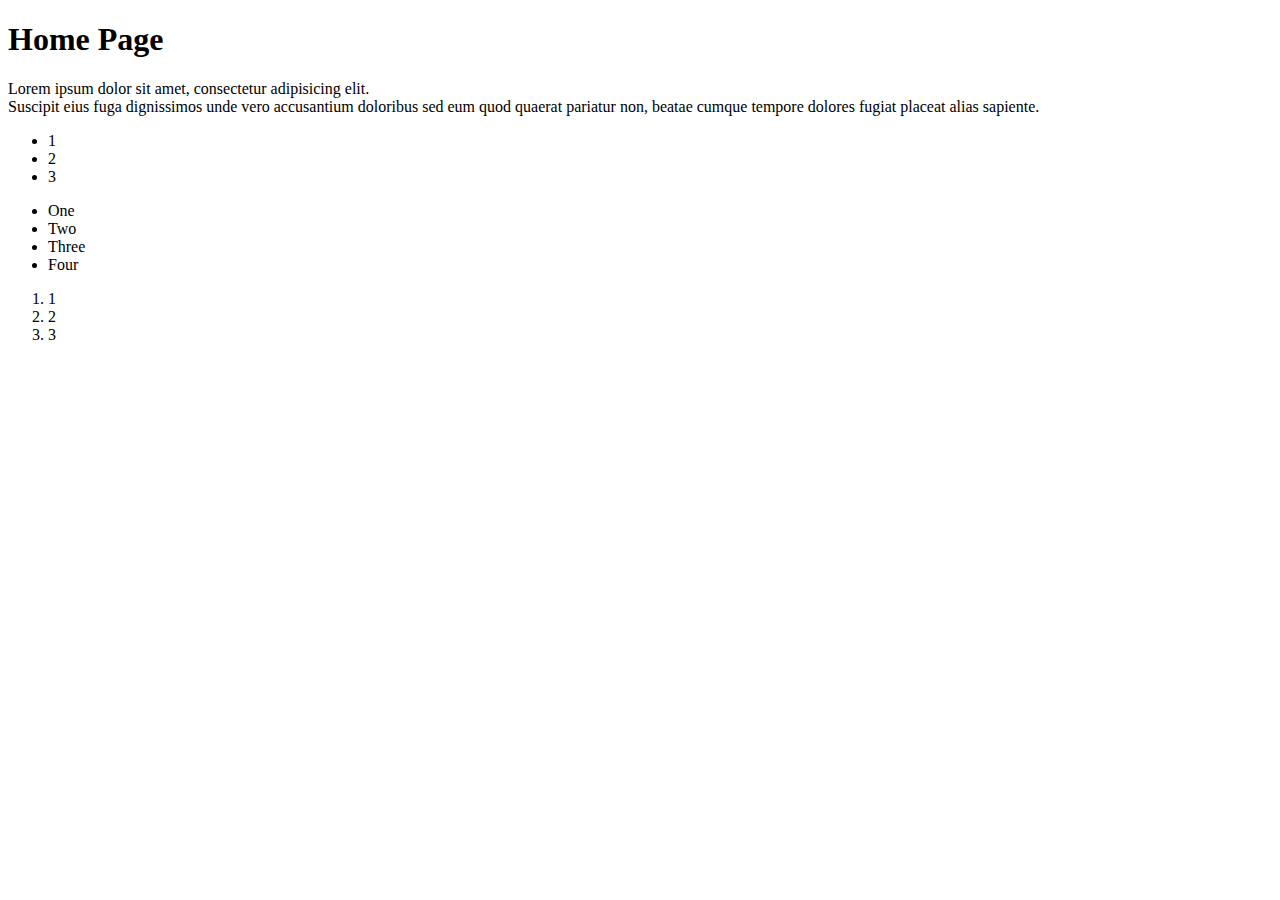
<file: html/Index.html>
<!DOCTYPE html>
<html lang="en">
<head>
    <meta charset="UTF-8">
    <meta name="viewport" content="width=device-width, initial-scale=1.0">
    <title>NewSite | codstuff</title>
</head>
<body>
    <h1>Home Page</h1>

    <p>Lorem ipsum dolor sit amet, consectetur adipisicing elit. <br>
    Suscipit eius fuga dignissimos unde vero accusantium doloribus sed eum quod quaerat pariatur non, beatae cumque tempore dolores fugiat placeat alias sapiente.</p>


<!-- This is a comment -->

<ul>
    <li>1</li>
    <li>2</li>
    <li>3</li>
</ul>

<ul>
    <li>One</li>
    <li>Two</li>
    <li>Three</li>
    <li>Four</li>
</ul>


<ol>
    <li>1</li>
    <li>2</li>
    <li>3</li>
</ol>
</body>
</html>
</file>
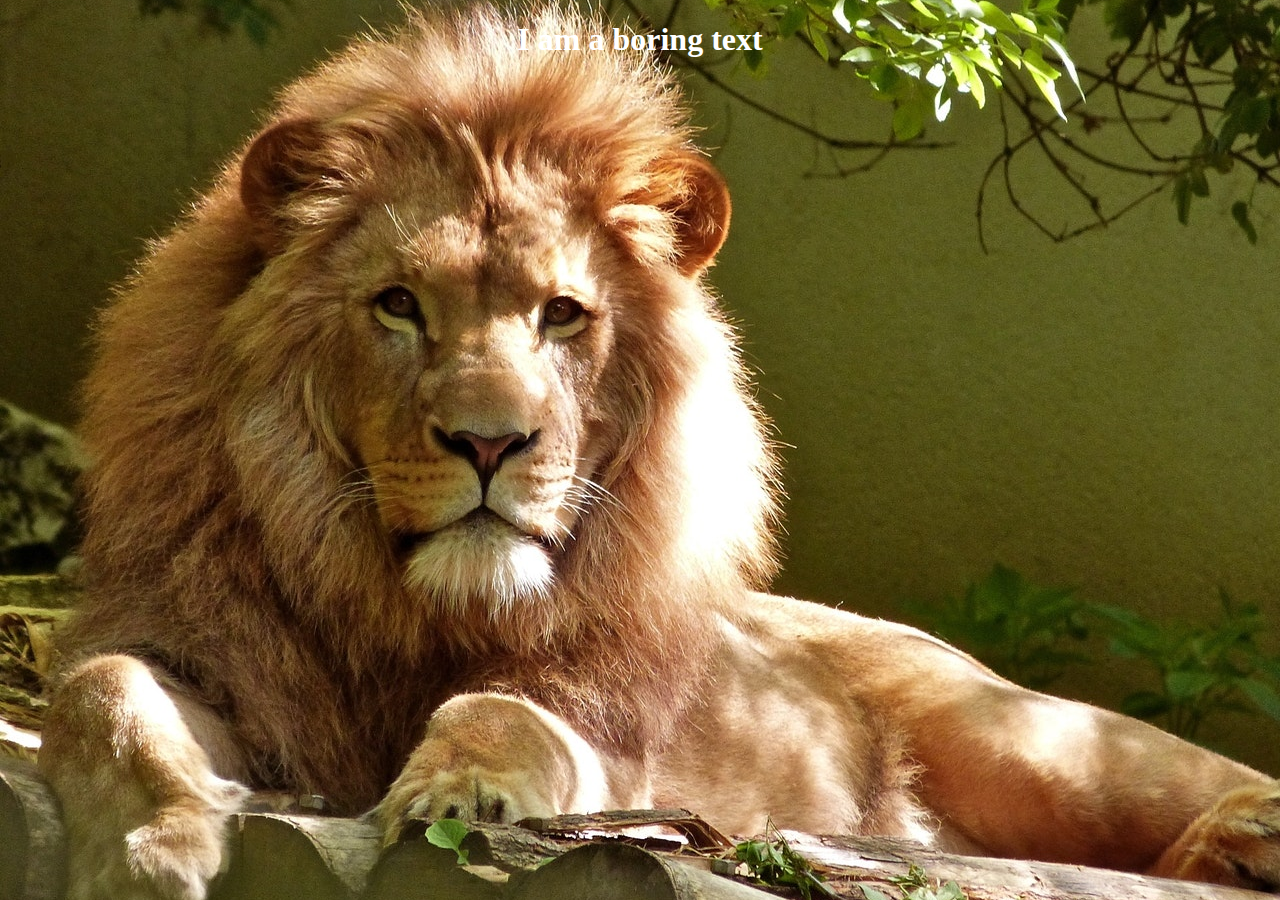
<file: css/lion.html>
<!DOCTYPE html>
<html lang="en">
<head>
    <meta charset="UTF-8">
    <meta name="viewport" content="width=device-width, initial-scale=1.0">
    <title>Background</title>
    <link rel="stylesheet" href="css/lion.css">
<!-- To add a new font, find the desired one on google fonts, then link it the the HTML file, using <link></link> then it can be selected inside the CSS file aswell.  -->
</head>
<body>
    <h1>I am a boring text</h1>

    
</body>
</html>
</file>
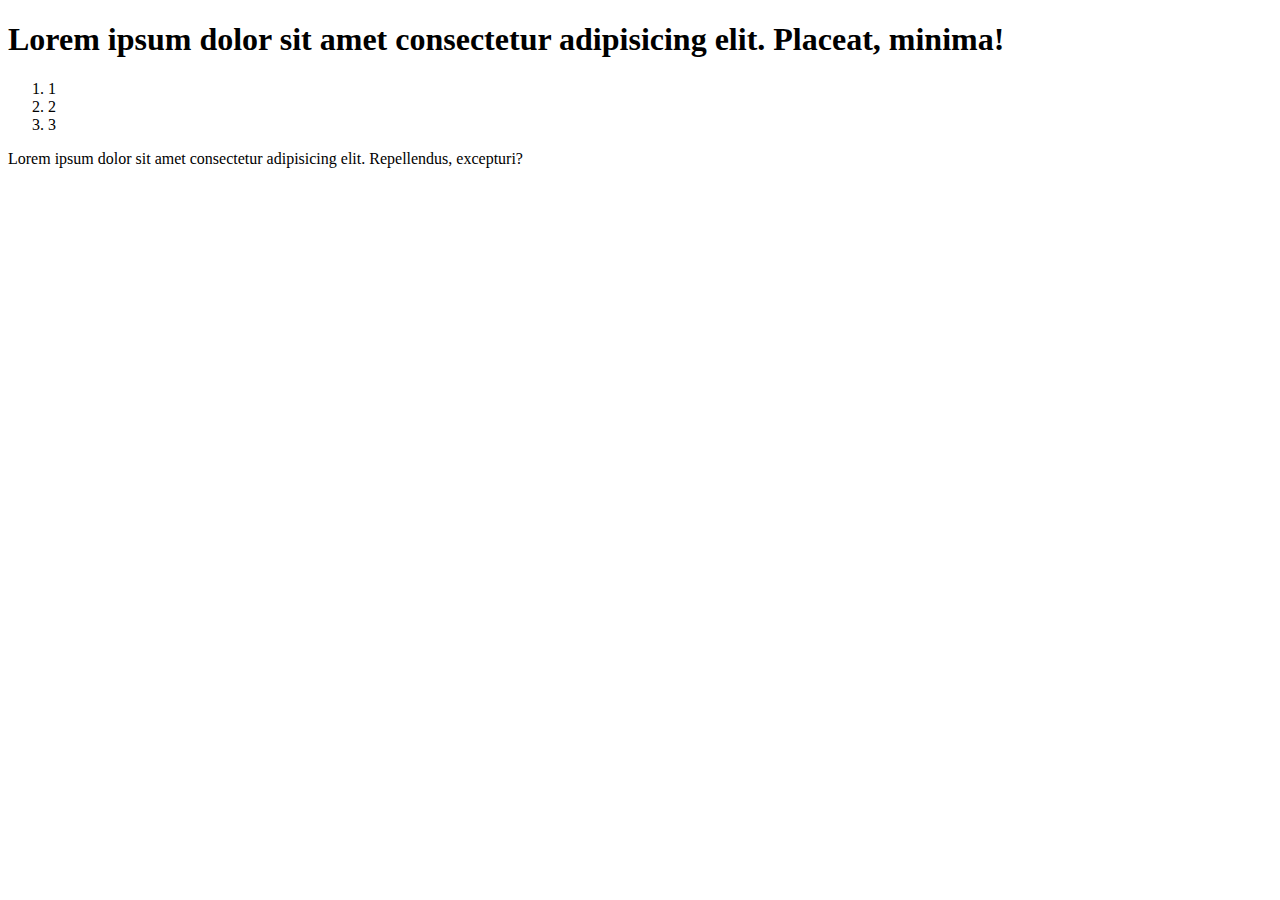
<file: html/DivsandSpans.html>
<!DOCTYPE html>
<html lang="en">
<head>
    <meta charset="UTF-8">
    <meta name="viewport" content="width=device-width, initial-scale=1.0">
    <title>Document</title>
</head>
<body>

    <div>
    <h1>Lorem ipsum dolor sit amet <span>consectetur</span> adipisicing elit. Placeat, minima!</h1>

    <ol>
        <li>1</li>
        <li>2</li>
        <li>3</li>
    </ol>

    <p>Lorem ipsum dolor sit amet consectetur adipisicing elit. Repellendus, excepturi?</p>
    </div>

</body>
</html>
</file>
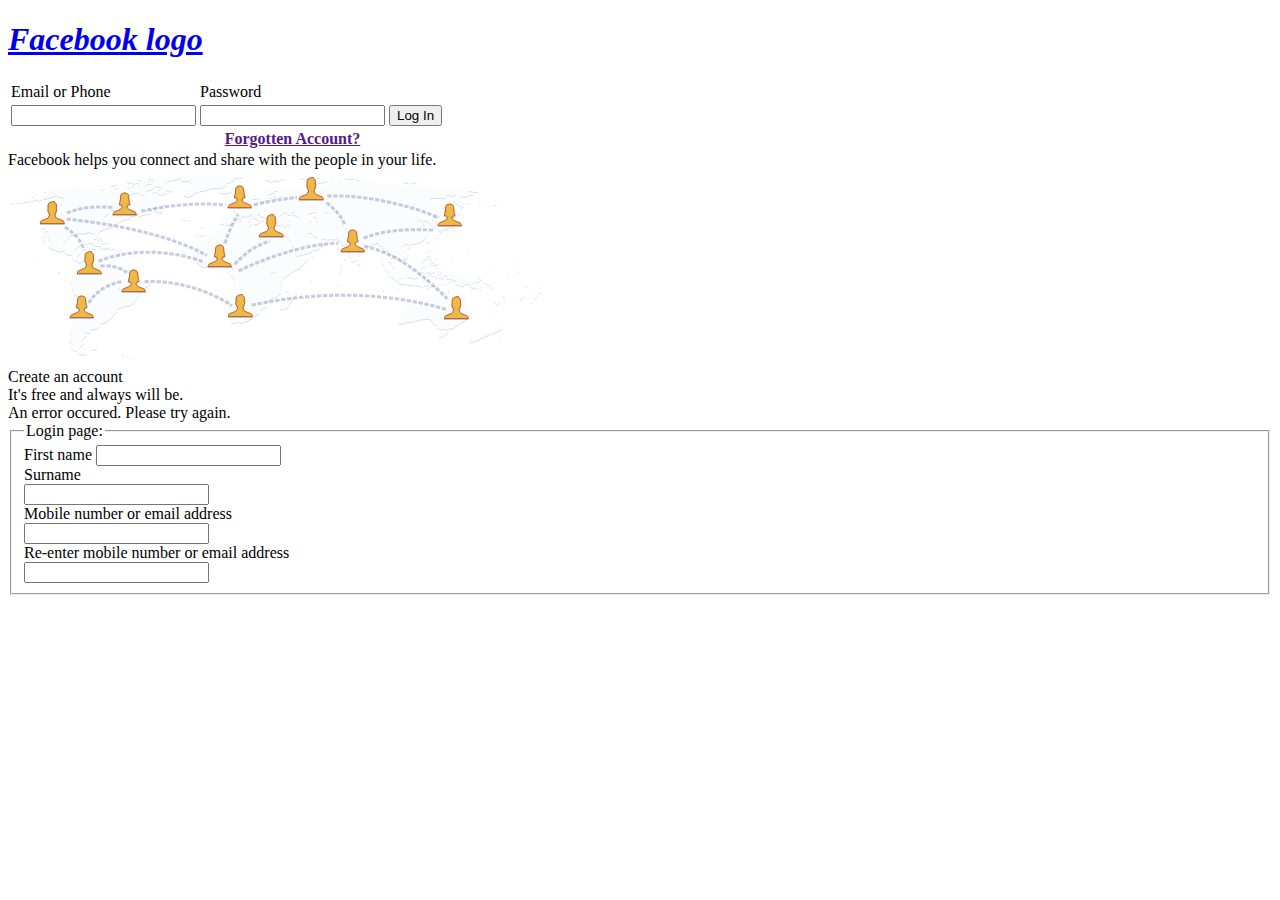
<file: html/facebookChallenge.html>
<!DOCTYPE html>
<html lang="en">
<head>
    <meta charset="UTF-8">
    <meta name="viewport" content="width=device-width, initial-scale=1.0">
    <title>Facebook - Login or Sign Up</title>
</head>
<body>
        <a href="facebook.com"><h1 style="font-style: italic;">Facebook logo</h1></a>
  <table>
        <tr>
            <td>Email or Phone</td>
            <td>Password</td>
        </tr>
        
        <tr><form action="">
            <th><input type="text" name="" id=""></th>
            <th><input type="password" name="" id=""></th>
            <th><button type="button" onclick="">Log In</button></th>
        </form></tr>

        <tr>
            <th></th>
            <th><a href="">Forgotten Account?</a></th>
        </tr>
  </table>
    Facebook helps you connect and share with the people in your life. <br>
    <img src="images/facebookChallenge.png" alt="Facbook"> <br>

    Create an account <br>
    It's free and always will be. <br>
    An error occured. Please try again.<br>

    
    <form action="">
        <fieldset>
            <legend>Login page:</legend>
       <label> First name 
       <input type="text" name="fname"> </label>
        <div>Surname </div>
       <div> <input type="text" name="sname"> </div>
       <div> Mobile number or email address</div>
       <div><input type="email"> </div>
       <div>Re-enter mobile number or email address </div>
        <input type="email"> </div>
    </fieldset>
    </form>



</body>
</html>
</file>
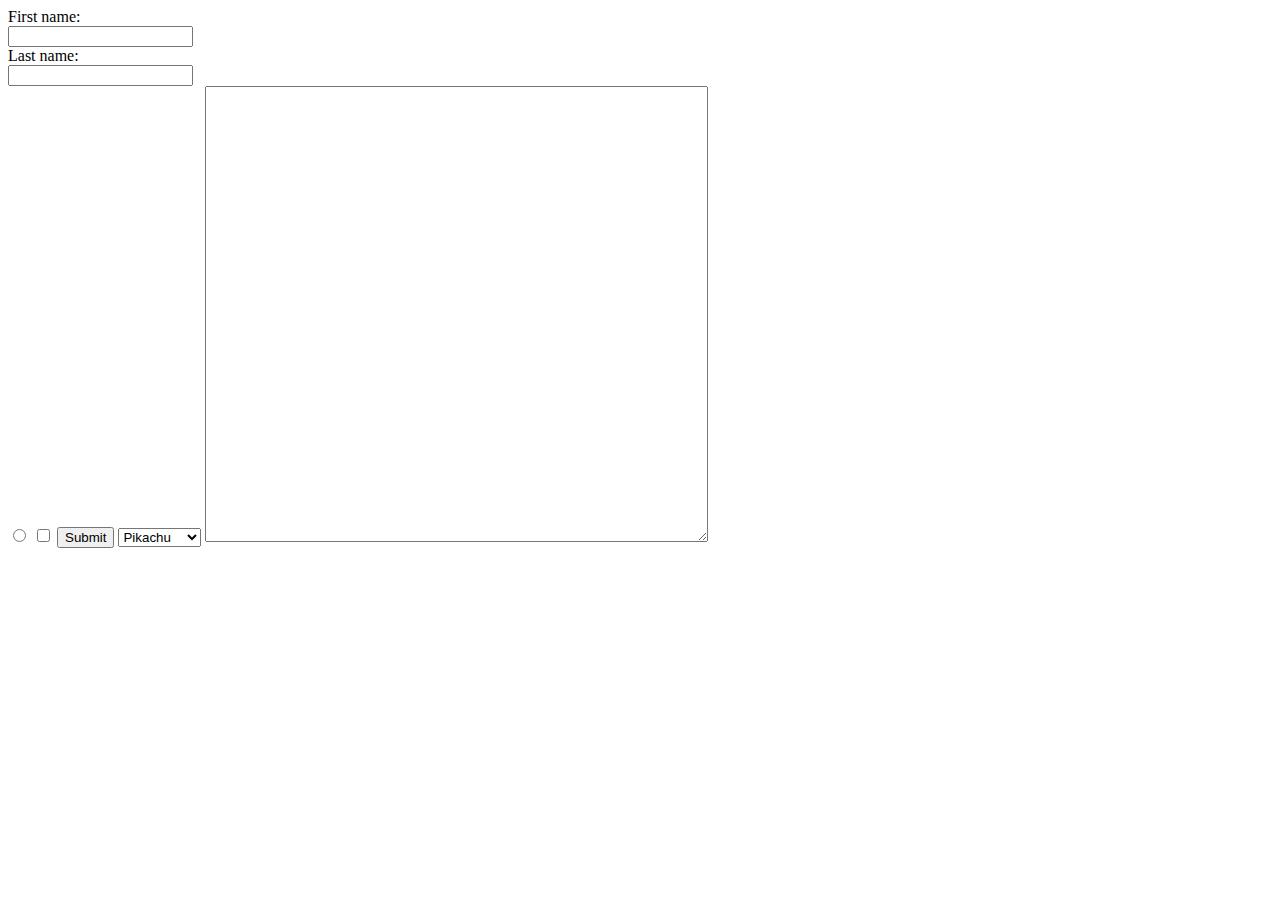
<file: html/forms.html>
<!DOCTYPE html>
<html lang="en">
<head>
    <meta charset="UTF-8">
    <meta name="viewport" content="width=, initial-scale=1.0">
    <title>Forms in HTML</title>
</head>
<body>
    
    <form action="">

        First name: <br>
        <input type="text" name="" id=""> <br>
        Last name: <br>
        <input type="text" name="" id=""> <br>
        <input type="radio" name="" id=""> 
        <input type="checkbox" name="" id="">
        <input type="submit">


    <select name="Pokemon" id="">
        <option value="Pikachu">Pikachu</option>
        <option value="Charizard">Charizard</option>
        <option value="Bulbasaur">Bulbasaur</option>
        <option value="Squirtle">Squirtle</option>
    </select>

    <textarea name="" id="" cols="60" rows="30"></textarea>

    </form>



</body>
</html>
</file>
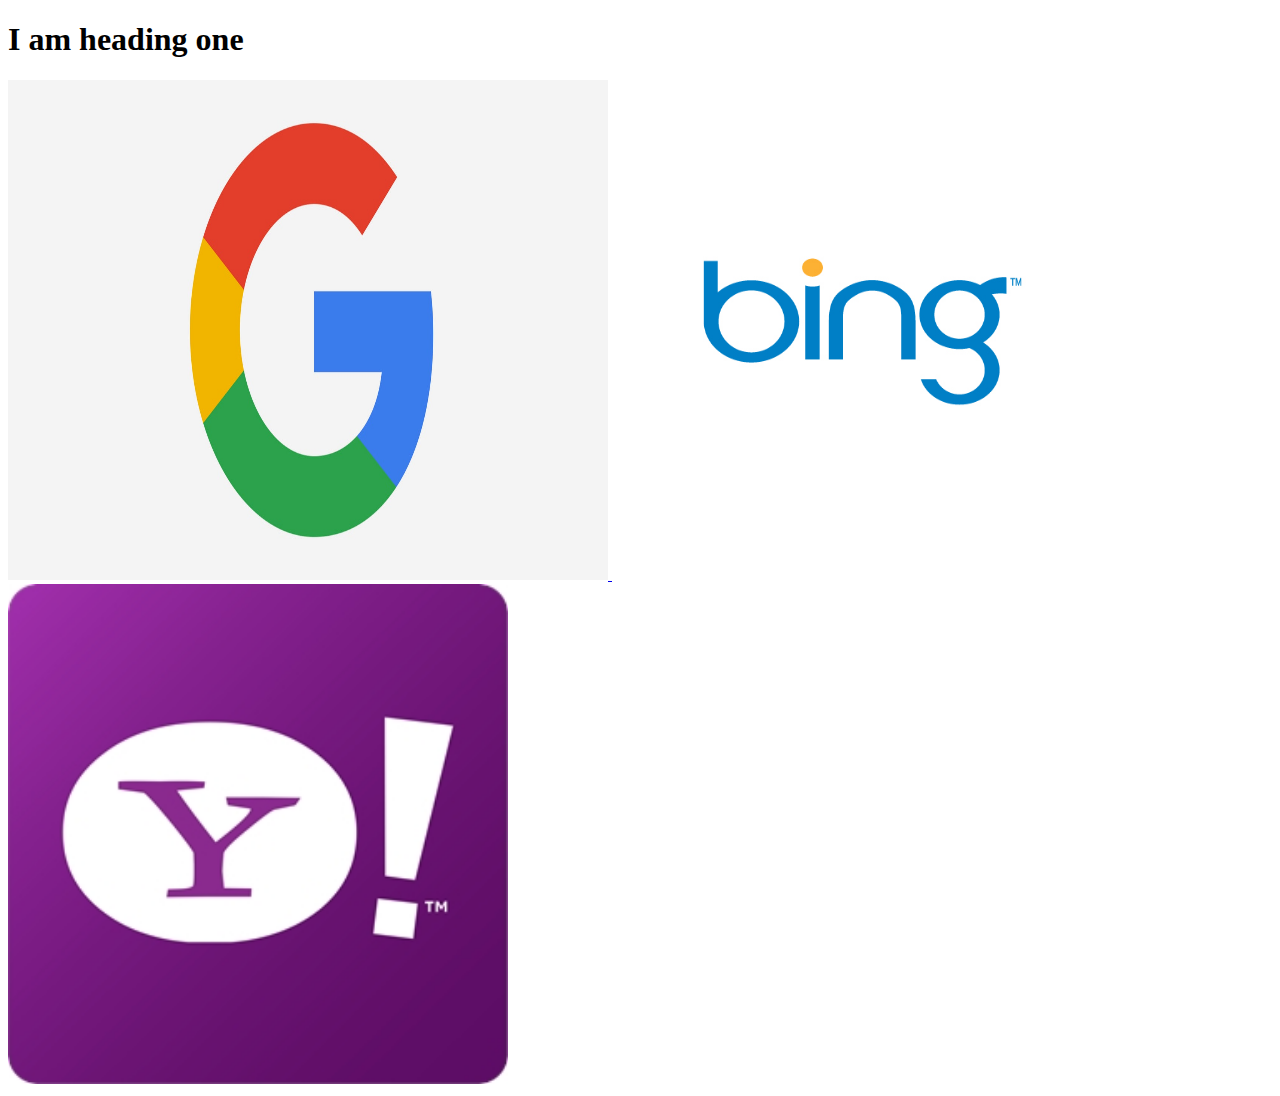
<file: html/linksAndImagesChallenge.html>
<!DOCTYPE html>
<html lang="en">
<head>
    <meta charset="UTF-8">
    <meta name="viewport" content="width=device-width, initial-scale=1.0">
    <title>Complete this task 2</title>
</head>
<body>

    <h1>I am heading one</h1>

    <a href="https://www.google.co.uk" target="_blank">
    <img src="images/google-logo.jpg" alt="Google" width="600" height="500">
    </a>

    <a href="https://www.bing.com" target="_blank">
    <img src="images/Bing-Logo.jpg" alt="Bing" height="500" width="500">
    </a>
    
    <a href="https://www.yahoo.com" target="_blank">
    <img src="images/yahoo-icon-logo.jpg" alt="Yahoo" height="500" width="500">
    </a>

</body>
</html>
</file>
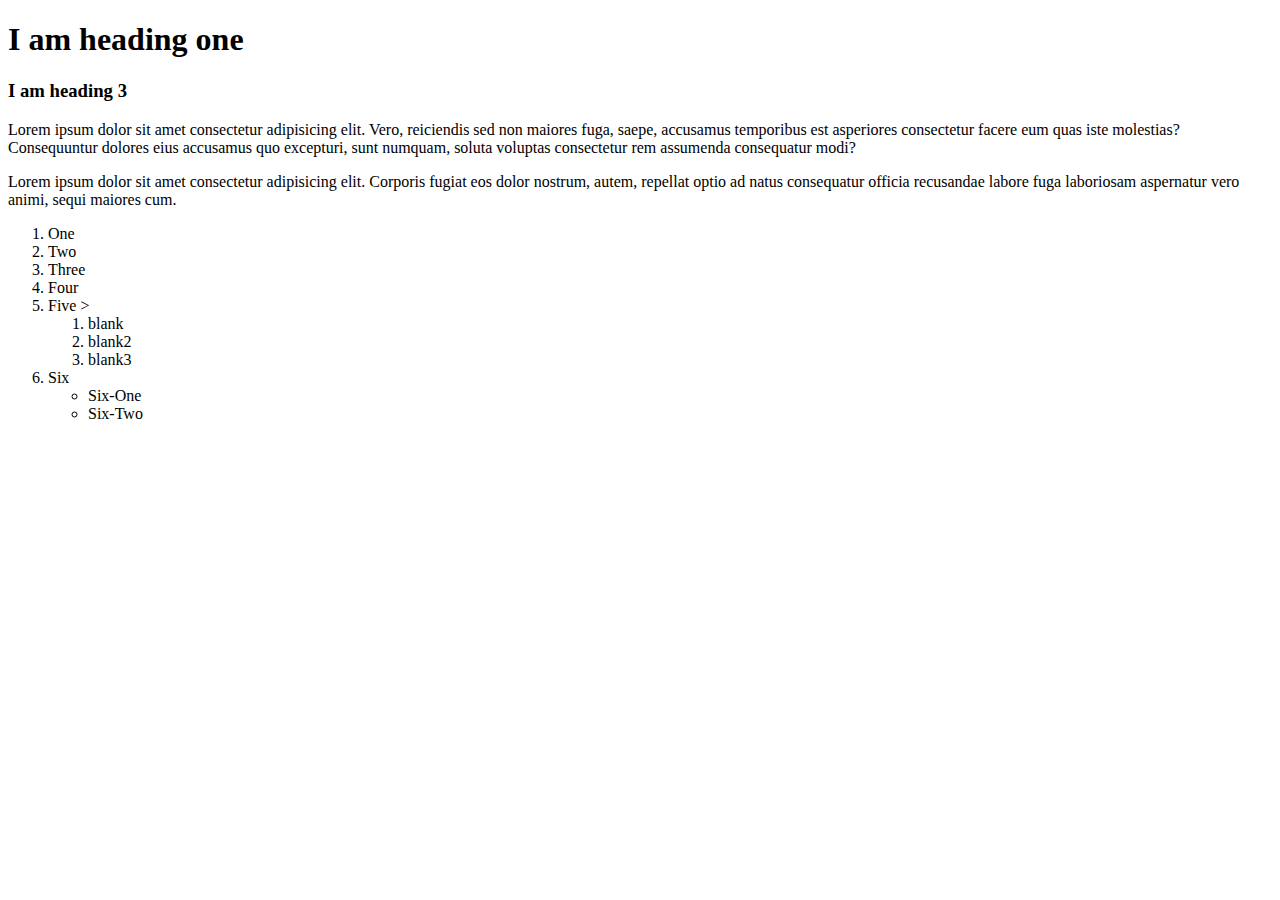
<file: html/Solution1.html>
<!DOCTYPE html>
<html lang="en">
<head>
    <meta charset="UTF-8">
    <meta name="viewport" content="width=device-width, initial-scale=1.0">
    <title>Document</title>
</head>
<body>
    <h1>I am heading one</h1>

    <h3>I am heading 3</h3>

    <p>Lorem ipsum dolor sit amet consectetur adipisicing elit. Vero, reiciendis sed non maiores fuga, saepe, accusamus temporibus est asperiores consectetur facere eum quas iste molestias? Consequuntur dolores eius accusamus quo excepturi, sunt numquam, soluta voluptas consectetur rem assumenda consequatur modi?</p>
    <p>Lorem ipsum dolor sit amet consectetur adipisicing elit. Corporis fugiat eos dolor nostrum, autem, repellat optio ad natus consequatur officia recusandae labore fuga laboriosam aspernatur vero animi, sequi maiores cum.</p>

<ol>
    <li>One</li>
    <li>Two</li>
    <li>Three</li>
    <li>Four</li>
    <li>Five ><ol>
        <li>blank</li>
        <li>blank2</li>
        <li>blank3</li>
    </ol></li>
    <li>Six <ul>
        <li>Six-One</li>
        <li>Six-Two</li>
    </ul></li>
</ol>


</body>
</html>
</file>
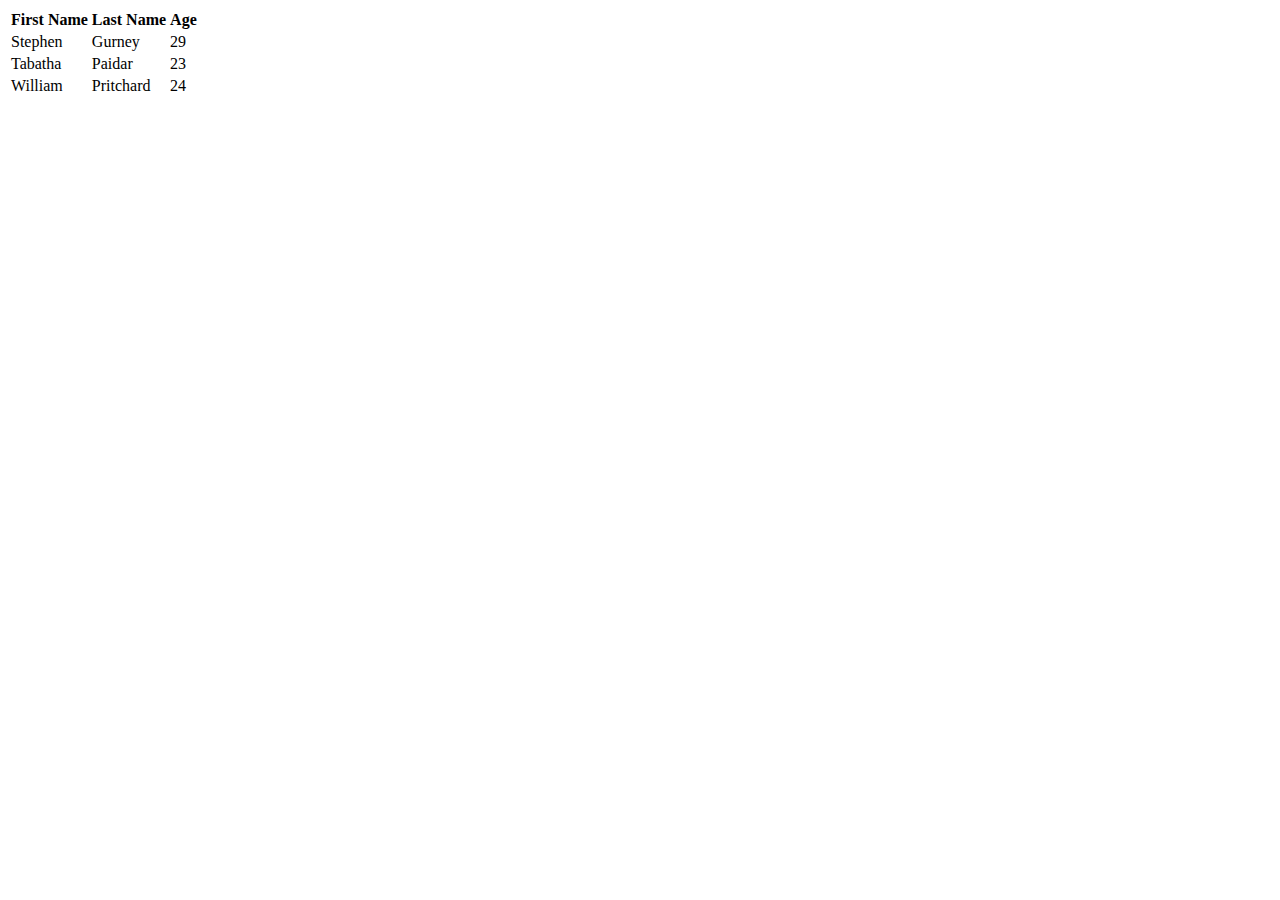
<file: html/tables.html>
<!DOCTYPE html>
<html lang="en">
<head>
    <meta charset="UTF-8">
    <meta name="viewport" content="width=device-width, initial-scale=1.0">
    <title>Tables</title>
    <!-- <style>
        table, th {
            border: 2px solid red;
        }
    </style>
 -->


</head>
<body>
    

<table>
    <tr>
        <th>First Name</th>
        <th>Last Name</th>
        <th>Age</th>

    </tr>

    <tr>
        <td>Stephen</td>
        <td>Gurney</td>
        <td>29</td>
      


    </tr>
    <tr>
        <td>Tabatha</td>
        <td>Paidar</td>
        <td>23</td>
      


    </tr><tr>
        <td>William</td>
        <td>Pritchard</td>
        <td>24</td>

    </tr>



</table>





</body>
</html>
</file>
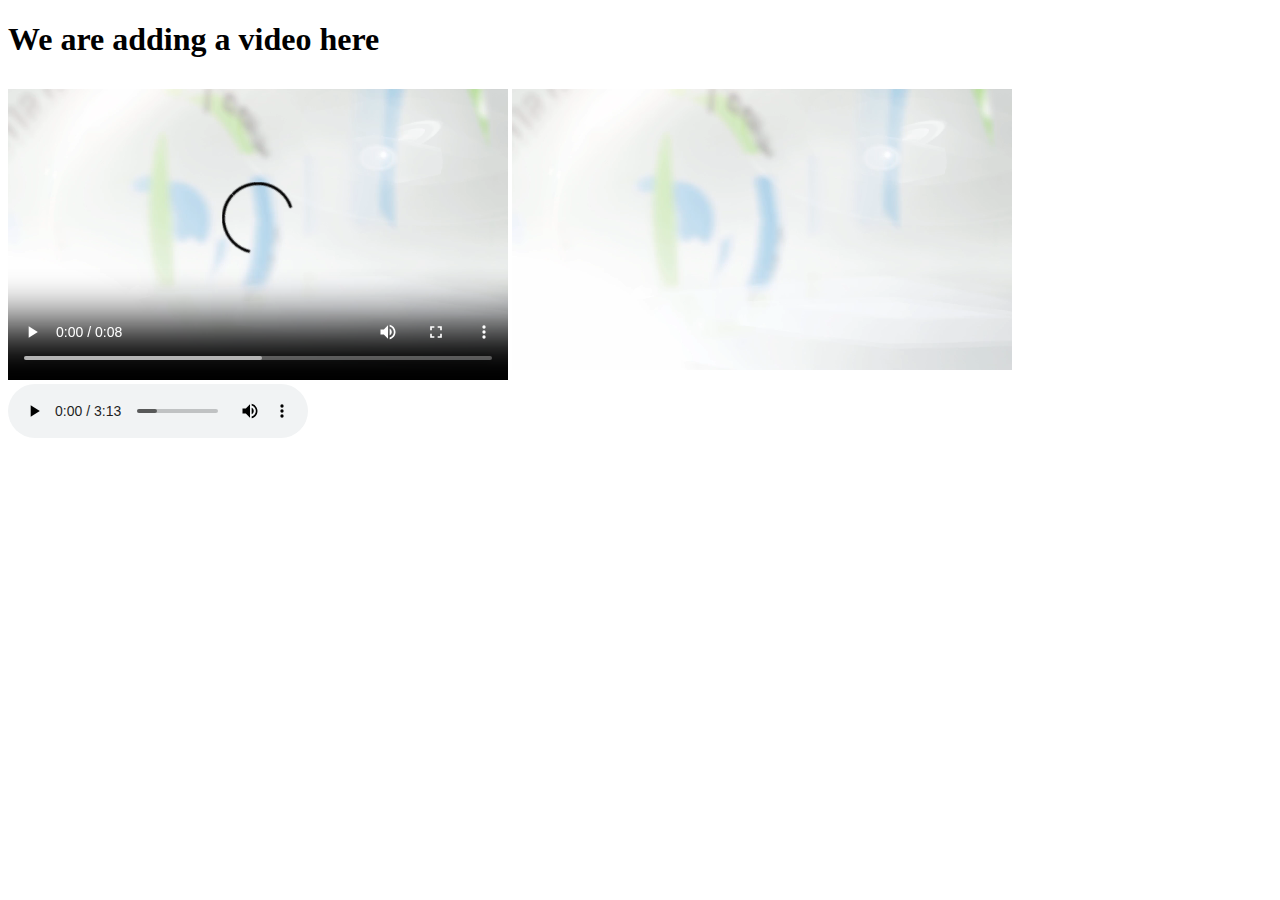
<file: html/VideoAudio.html>
<!DOCTYPE html>
<html lang="en">
<head>
    <meta charset="UTF-8">
    <meta name="viewport" content="width=device-width, initial-scale=1.0">
    <title>Video | Audio</title>
</head>
<body>
        
    <h1>We are adding a video here</h1>
    <!-- How to add a video -->
    <video src="video/intro-IT-hb.mp4" width="500" height="300" controls></video>
    <!-- Another method to add a video -->
    <video width="500" height="300">
        <source src="video/intro-IT-hb.mp4" type="video/mp4">
    </video>
    <div>
         <!-- how to add an audio file -->
        <audio src="audio/broken-shovel.mp3" controls></audio>

    </div>

    <!-- How to add a youtube video, go to the video, click share, take the embbeded link. -->
        <iframe src="https://www.youtube.com/embed/eAOjOhLPsOY" frameborder="0" allowfullscreen></iframe>

    <div>



    </div>

</body>
</html>
</file>
<file: css/css/lion.css>
/* body{
    background-image: url("../images/bg1.jpeg");
} */
body{
    background: url("../images/lion.jpg")
    no-repeat center center fixed;
    background-size: cover;
}
h1{
    color: white;
    text-align: center;
}
</file>
